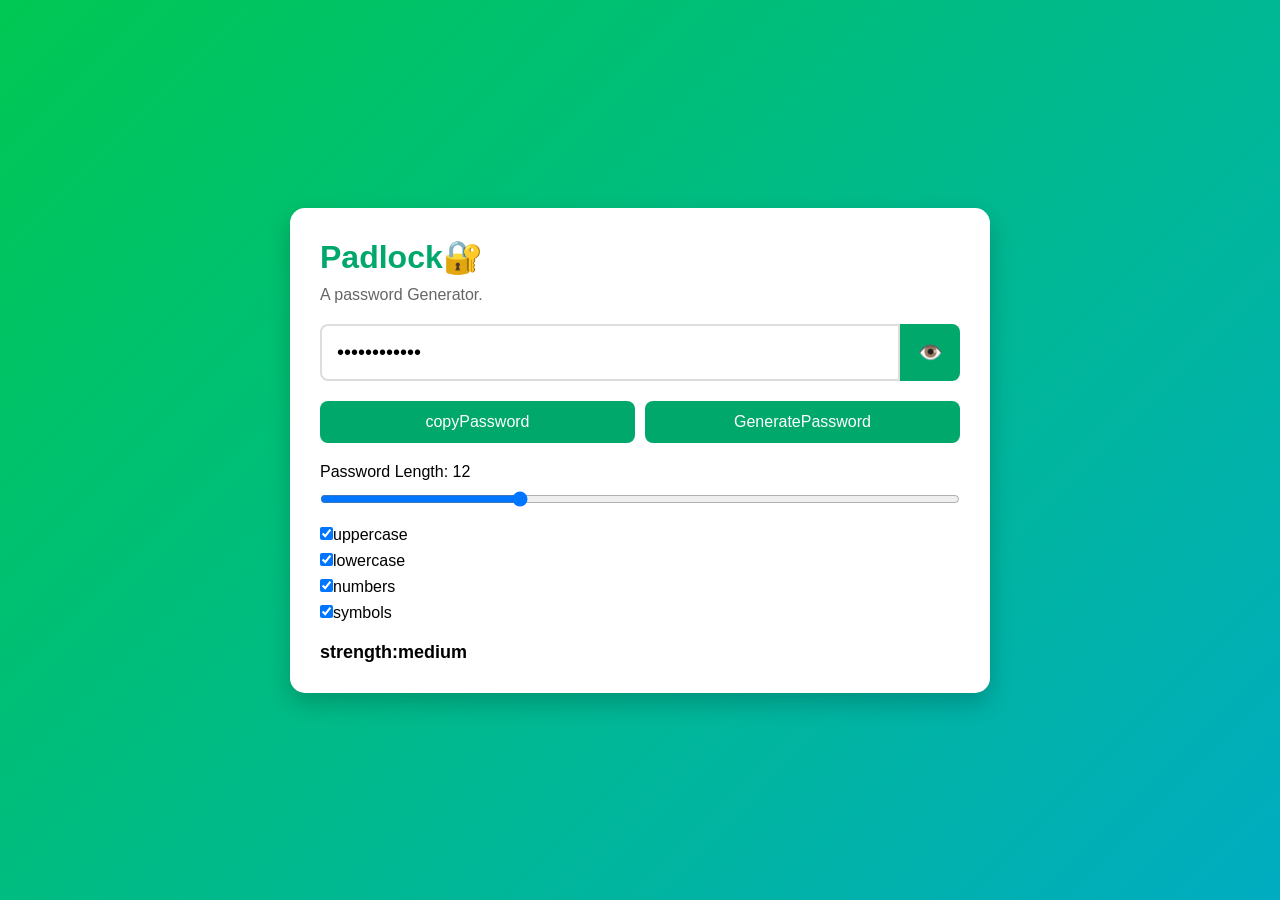
<file: index.html>
<!DOCTYPE html>
<html lang="en">
<head>
    <meta charset="UTF-8">
    <meta name="viewport" content="width=device-width, initial-scale=1.0">
    <title>Password Generator</title>
    <link rel="stylesheet" href="style.css">
</head>
<body>

    <div class="container">
        <h1>Padlock🔐</h1>
        <p>A password Generator.</p>

        <div class="display">
            <input type="password" id="password" readonly>
            <button id="toggle">👁️</button>
        </div>

        <div class="buttons">
            <button onclick="copyPassword()">copyPassword</button>
            <button onclick="generatePassword()">GeneratePassword</button>
        </div>

        <div class="settings">
            <label>Password Length:
                <span id="lengthValue">12</span>
            </label>
            <input type="range" id="length" min="4" max="30" value="12">

        <div class="options">
            <label><input type="checkbox"id="uppercase" checked>uppercase</label>
             <label><input type="checkbox"id="lowercase" checked>lowercase</label>
              <label><input type="checkbox"id="numbers" checked>numbers</label>
               <label><input type="checkbox"id="symbols" checked>symbols</label>
        </div>
        </div>

        <div id="strength">Strength: Medium</div>
    </div>
    <script src="script.js"></script>

</body>
</html>
</file>
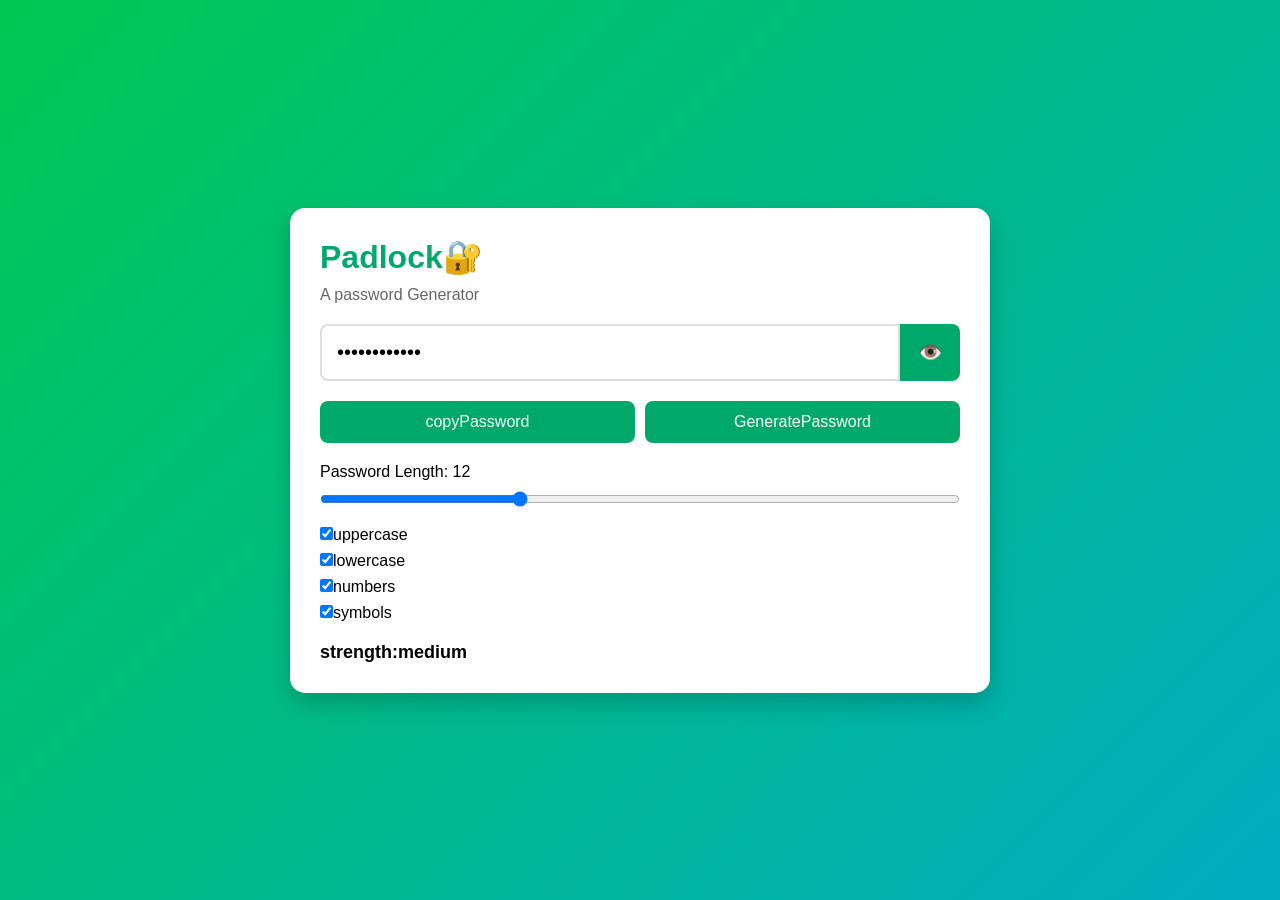
<file: PadlockGenerator/index.html>
<!DOCTYPE html>
<html lang="en">
<head>
    <meta charset="UTF-8">
    <meta name="viewport" content="width=device-width, initial-scale=1.0">
    <title>Password Generator</title>
    <link rel="stylesheet" href="style.css">
</head>
<body>

    <div class="container">
        <h1>Padlock🔐</h1>
        <p>A password Generator</p>

        <div class="display">
            <input type="password" id="password" readonly>
            <button id="toggle">👁️</button>
        </div>

        <div class="buttons">
            <button onclick="copyPassword()">copyPassword</button>
            <button onclick="generatePassword()">GeneratePassword</button>
        </div>

        <div class="settings">
            <label>Password Length:
                <span id="lengthValue">12</span>
            </label>
            <input type="range" id="length" min="4" max="30" value="12">

        <div class="options">
            <label><input type="checkbox"id="uppercase" checked>uppercase</label>
             <label><input type="checkbox"id="lowercase" checked>lowercase</label>
              <label><input type="checkbox"id="numbers" checked>numbers</label>
               <label><input type="checkbox"id="symbols" checked>symbols</label>
        </div>
        </div>

        <div id="strength">Strength: Medium</div>
    </div>
    <script src="script.js"></script>

</body>
</html>
</file>
<file: style.css>
*{
	margin: 0;
	padding:0;
	box-sizing: border-box;
	font-family:'poppins',sans-serif;
}
body{
	min-height:100vh;
	display:flex;
	justify-content:center;
	align-items:center;
	background: linear-gradient(135deg,#00c853,#00acc1)
}
.container{
	width:90%;
	max-width:700px;
	background:white;
	padding:30px;
	border-radius:15px;
	box-shadow:0 10px 25px rgba(0,0,0,0.2);
}
h1{
	color: #00a86b;
	margin-bottom: 10px;
}
p{
	color: #666;
	margin-bottom: 20px;
}
.display{
	display: flex;
	margin-bottom: 20px;
}
.display input{
	flex:1;
	padding: 15px;
	font-size: 20px;
	border: 2px solid #ddd;
	border-radius: 8px 0 0 8px;
}
.display button{
	width: 60px;
	border: none;
	background: #00a86b;
	color: white;
	font-size: 20px;
	cursor: pointer;
	border-radius: 0 8px  8px 0;
}
.buttons{
	display: flex;
	gap: 10px;
	margin-bottom: 20px;
}
.buttons button{
	flex:1;
	padding: 12px;
	border:none;
	background: #00a86b;
	color: white;
	border-radius: 8px;
	cursor: pointer;
	font-size: 16px;
}
.buttons button:hover{
	background: #008f5a;
}
.settings{
	margin-top: 20px;
}
.settings label{
	display: block;
	margin: 10px 0;
}
#length{
	width: 100%;
}
.options{
margin-top: 15px;
}
.options label{
	margin: 8px 0;
}
#strength{
	margin-top: 20px;
	font-size: 18px;
	font-weight: bold;
}
</file>
<file: PadlockGenerator/style.css>
*{
	margin: 0;
	padding:0;
	box-sizing: border-box;
	font-family:'poppins',sans-serif;
}
body{
	min-height:100vh;
	display:flex;
	justify-content:center;
	align-items:center;
	background: linear-gradient(135deg,#00c853,#00acc1)
}
.container{
	width:90%;
	max-width:700px;
	background:white;
	padding:30px;
	border-radius:15px;
	box-shadow:0 10px 25px rgba(0,0,0,0.2);
}
h1{
	color: #00a86b;
	margin-bottom: 10px;
}
p{
	color: #666;
	margin-bottom: 20px;
}
.display{
	display: flex;
	margin-bottom: 20px;
}
.display input{
	flex:1;
	padding: 15px;
	font-size: 20px;
	border: 2px solid #ddd;
	border-radius: 8px 0 0 8px;
}
.display button{
	width: 60px;
	border: none;
	background: #00a86b;
	color: white;
	font-size: 20px;
	cursor: pointer;
	border-radius: 0 8px  8px 0;
}
.buttons{
	display: flex;
	gap: 10px;
	margin-bottom: 20px;
}
.buttons button{
	flex:1;
	padding: 12px;
	border:none;
	background: #00a86b;
	color: white;
	border-radius: 8px;
	cursor: pointer;
	font-size: 16px;
}
.buttons button:hover{
	background: #008f5a;
}
.settings{
	margin-top: 20px;
}
.settings label{
	display: block;
	margin: 10px 0;
}
#length{
	width: 100%;
}
.options{
margin-top: 15px;
}
.options label{
	margin: 8px 0;
}
#strength{
	margin-top: 20px;
	font-size: 18px;
	font-weight: bold;
}
</file>
